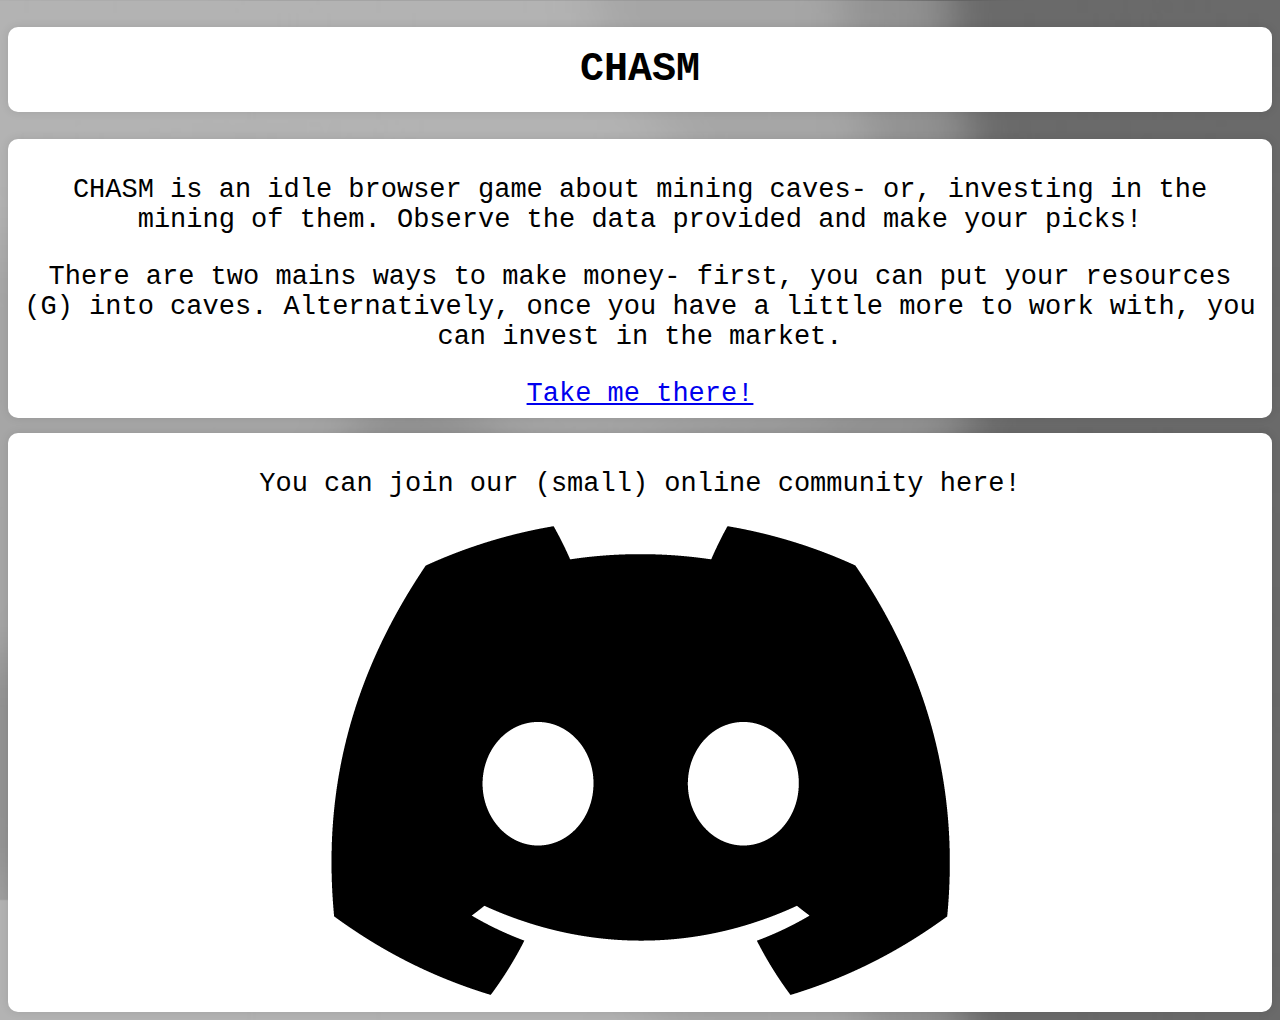
<file: index.html>
<!DOCTYPE html>
<html lang="en">
  <head>
    <link rel="apple-touch-icon" sizes="76x76" href="apple-touch-icon.png">
    <link rel="icon" type="image/png" sizes="32x32" href="favicon-32x32.png">
    <link rel="icon" type="image/png" sizes="16x16" href="favicon-16x16.png">
    <link rel="manifest" href="site.webmanifest">
    <link rel="mask-icon" href="safari-pinned-tab.svg" color="#5bbad5">
    <meta name="msapplication-TileColor" content="#603cba">
    <meta name="theme-color" content="#ffffff">
    <meta charset="UTF-8">
    <meta name="viewport" content="width=device-width, initial-scale=1.0">
    <meta name="description" content="Idle Digging Simulator">
    <meta name="keywords" content="Game, Browser, Idle">
    <link rel="stylesheet" href="gameStyle.css">
    <title>CHASM</title>
    <script async src="https://www.googletagmanager.com/gtag/js?id=G-Z3MD8C7V4K"></script>
    <script>
      window.dataLayer = window.dataLayer || [];

      function gtag() {
        dataLayer.push(arguments);
      }
      gtag('js', new Date());
	  gtag('page_title', 'CHASM Homepage');
      gtag('config', 'G-Z3MD8C7V4K');
    </script>
	
	<style>
		#section {
			background-color:white;
			border-radius:10px;
			box-shadow: 0 0 10px rgba(0, 0, 0, 0.1);
			text-align:center;
			min-height:20vh;			padding: 1vh;
			font-size: 3vh;
		}
	</style>
  </head>
  <!-- Google tag (gtag.js) -->
  <body>
    <h1 id="title">CHASM</h1>
    <div id="section"> 
		<p>CHASM is an idle browser game about mining caves- or, investing in the mining of them. Observe the data provided and make your picks!</p>
		<p>There are two mains ways to make money- first, you can put your resources (G) into caves. Alternatively, once you have a little more to work with, you can invest in the market.</p>
		<a href="game.html">Take me there!</a>
	</div>
	<br>
	<div id="section">
		<p>You can join our (small) online community here!</p>
		<a target="_blank" rel="noreferrer noopener" href="https://discord.gg/kmDrZNzTkY"><img id="discord" src="discord-mark-black.png" alt="Discord Logo"></img></a>
	</div>
  </body>
</html>
</file>
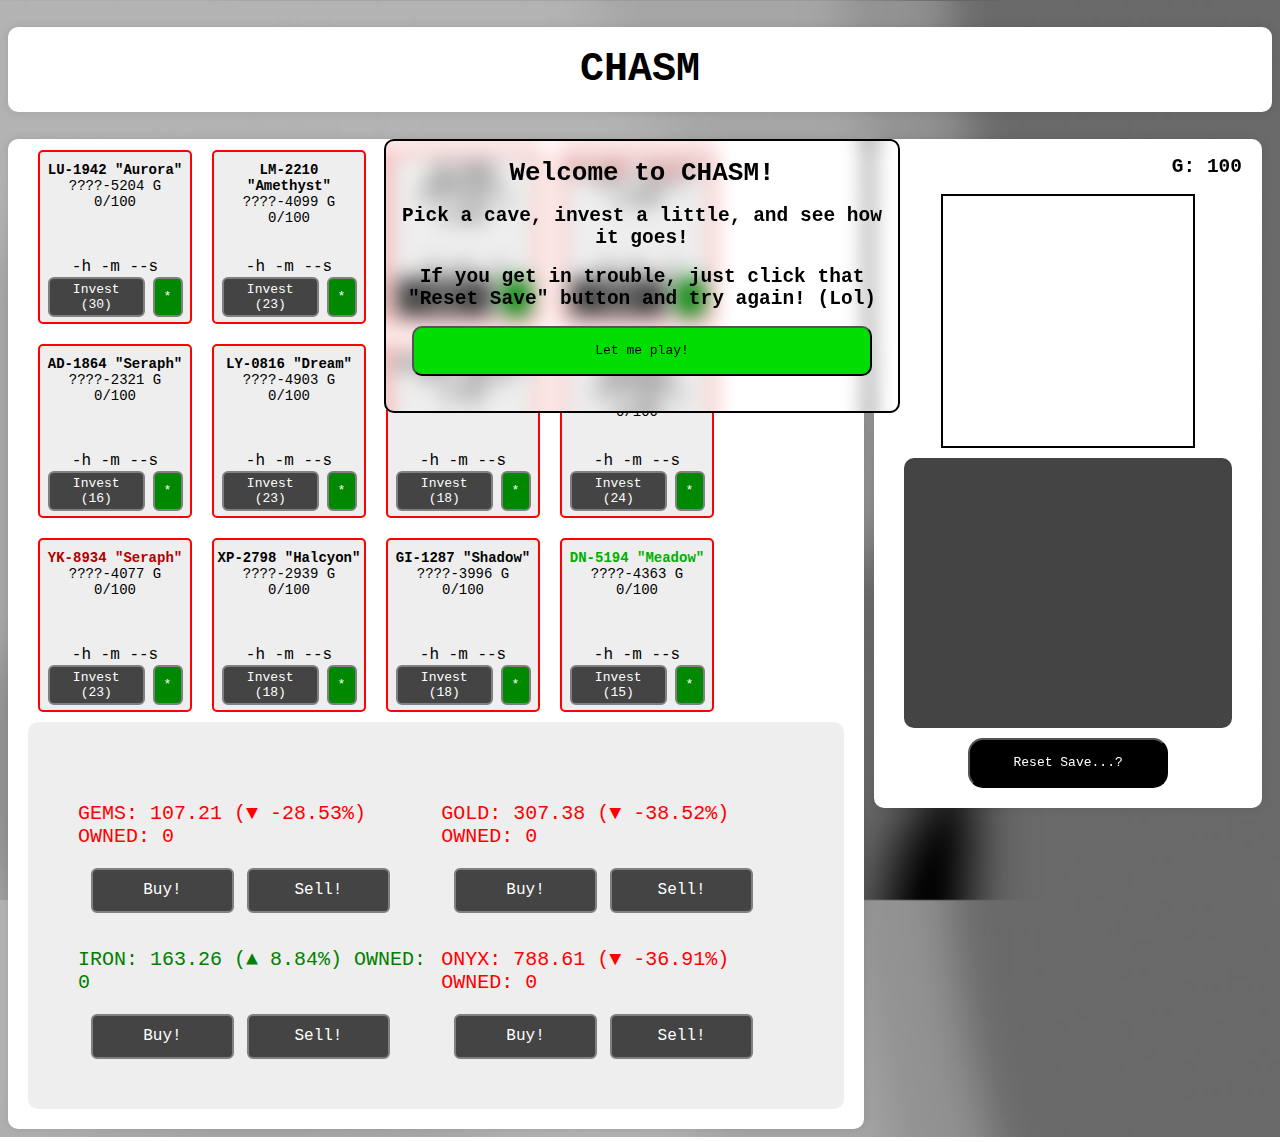
<file: game.html>
<!DOCTYPE html>
<html lang="en">
  <head>
    <link rel="apple-touch-icon" sizes="76x76" href="apple-touch-icon.png">
    <link rel="icon" type="image/png" sizes="32x32" href="favicon-32x32.png">
    <link rel="icon" type="image/png" sizes="16x16" href="favicon-16x16.png">
    <link rel="manifest" href="site.webmanifest">
    <link rel="mask-icon" href="safari-pinned-tab.svg" color="#5bbad5">
    <meta name="msapplication-TileColor" content="#603cba">
    <meta name="theme-color" content="#ffffff">
    <meta charset="UTF-8">
    <meta name="viewport" content="width=device-width, initial-scale=1.0">
    <link rel="stylesheet" href="gameStyle.css">
	<script src='perlin.js'></script>
    <title>CHASM Game</title>
	
	<style>
		.green {
			color: green;
		}
		.red {
			color: red;
		}
	</style>
    
  </head>
  <!-- Google tag (gtag.js) -->
  <body>
    <h1 id="title">CHASM</h1>
	<div id = "welcome"> 
		<h1>Welcome to CHASM!</h1>
		<h2>Pick a cave, invest a little, and see how it goes!</h2>
		<h2>If you get in trouble, just click that "Reset Save" button and try again! (Lol)</h2>
		<button onclick="hidewelcome()">Let me play!</button>
	</div>
    <div class="flex">
      <div class="container">
        <div id="caves">
          <!-- Caves will be dynamically generated here -->
        </div>
		<div id="marketValues"></div>
        <button id="go" onclick="go()">Go!</button>
      </div>
      <div class="hud">
        <h2 id="gold">G: 100</h2>
        <div id="grid-container" class="grid-box-container"></div>
        <ul id="log"></ul>
        <button style="" class="resetButton" onclick="resetSave()">Reset Save...?</button>
      </div>
    </div>
    <script src="gameScript.js"></script>
	<script async src="https://www.googletagmanager.com/gtag/js?id=G-Z3MD8C7V4K"></script>
    <script>
      window.dataLayer = window.dataLayer || [];

      function gtag() {
        dataLayer.push(arguments);
      }
      gtag('js', new Date());
	  gtag('config', 'G-Z3MD8C7V4K', {
		'page_title': 'CHASM Game'
	  });
	  gtag("event", "save_data", {
		"gold":gold.toString(),
		"timePlayed":(marketTime).toString()
	  });
      


    </script>
  </body>
</html>
</file>
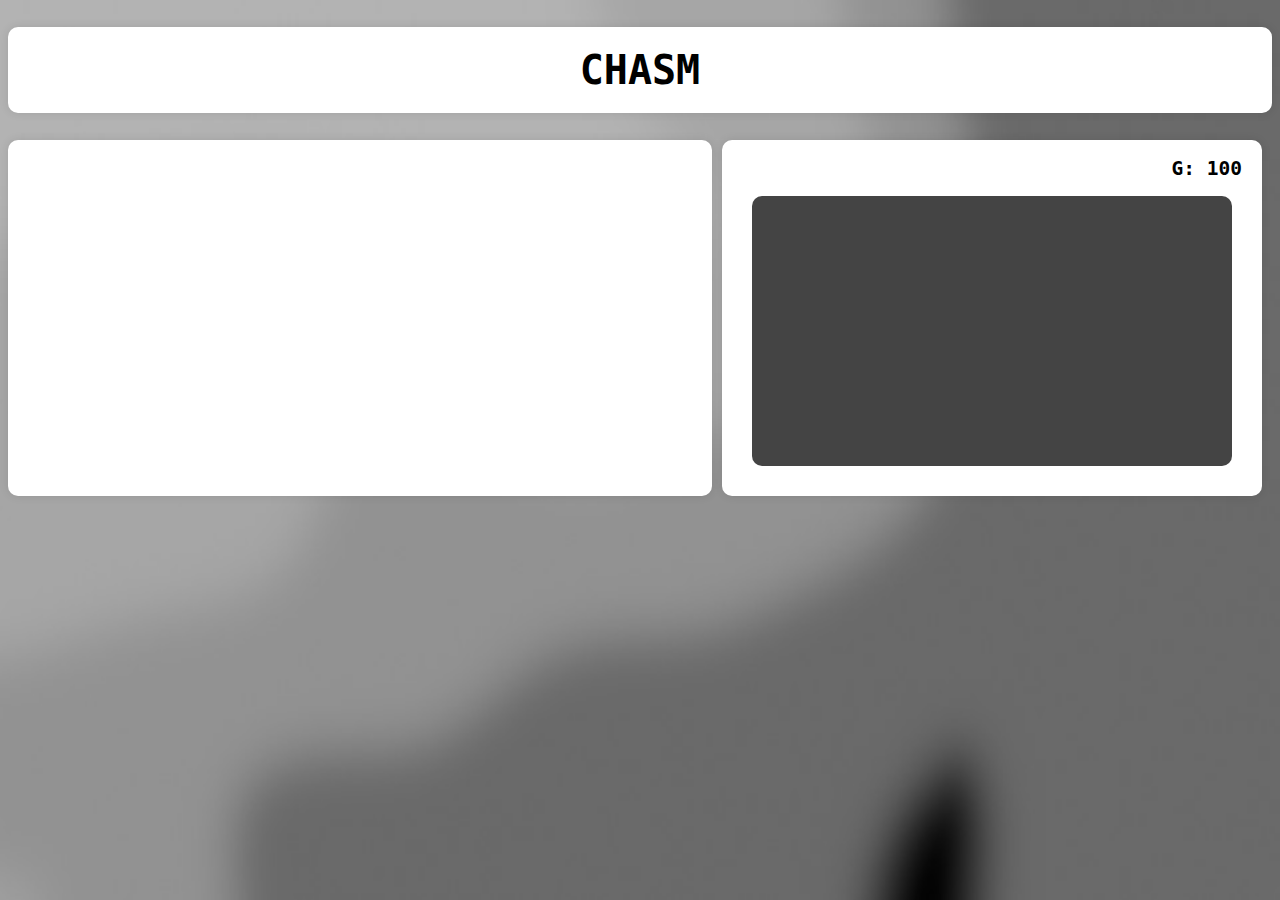
<file: indexOld.html>
<!DOCTYPE html>
<html lang="en">
<head>
    <meta charset="UTF-8">
    <meta name="viewport" content="width=device-width, initial-scale=1.0">
    <link rel="stylesheet" href="gameStyle.css">
    <title>CHASM</title>
</head>
<body>
	<h1 id="title">CHASM</h1>
	<div class="flex">
		<div class="container">
			<div id="caves">
				<!-- Caves will be dynamically generated here -->
			</div>
			<button id="go" onclick="go()">Go!</button>
		</div>
		<div class="hud">
			<h2 id="gold">G: 100</h2>
			<ul id="log">
				
			</ul>
		</div>
	</div>
    <script src="gameScript.js"></script>
	<!-- Google tag (gtag.js) -->
	<script src="https://www.googletagmanager.com/gtag/js?id=G-Z3MD8C7V4K"></script>
	<script>
	  window.dataLayer = window.dataLayer || [];
	  function gtag(){dataLayer.push(arguments);}
	  gtag('js', new Date());

	  gtag('config', 'G-Z3MD8C7V4K');
	</script>
</body>
</html>
</file>
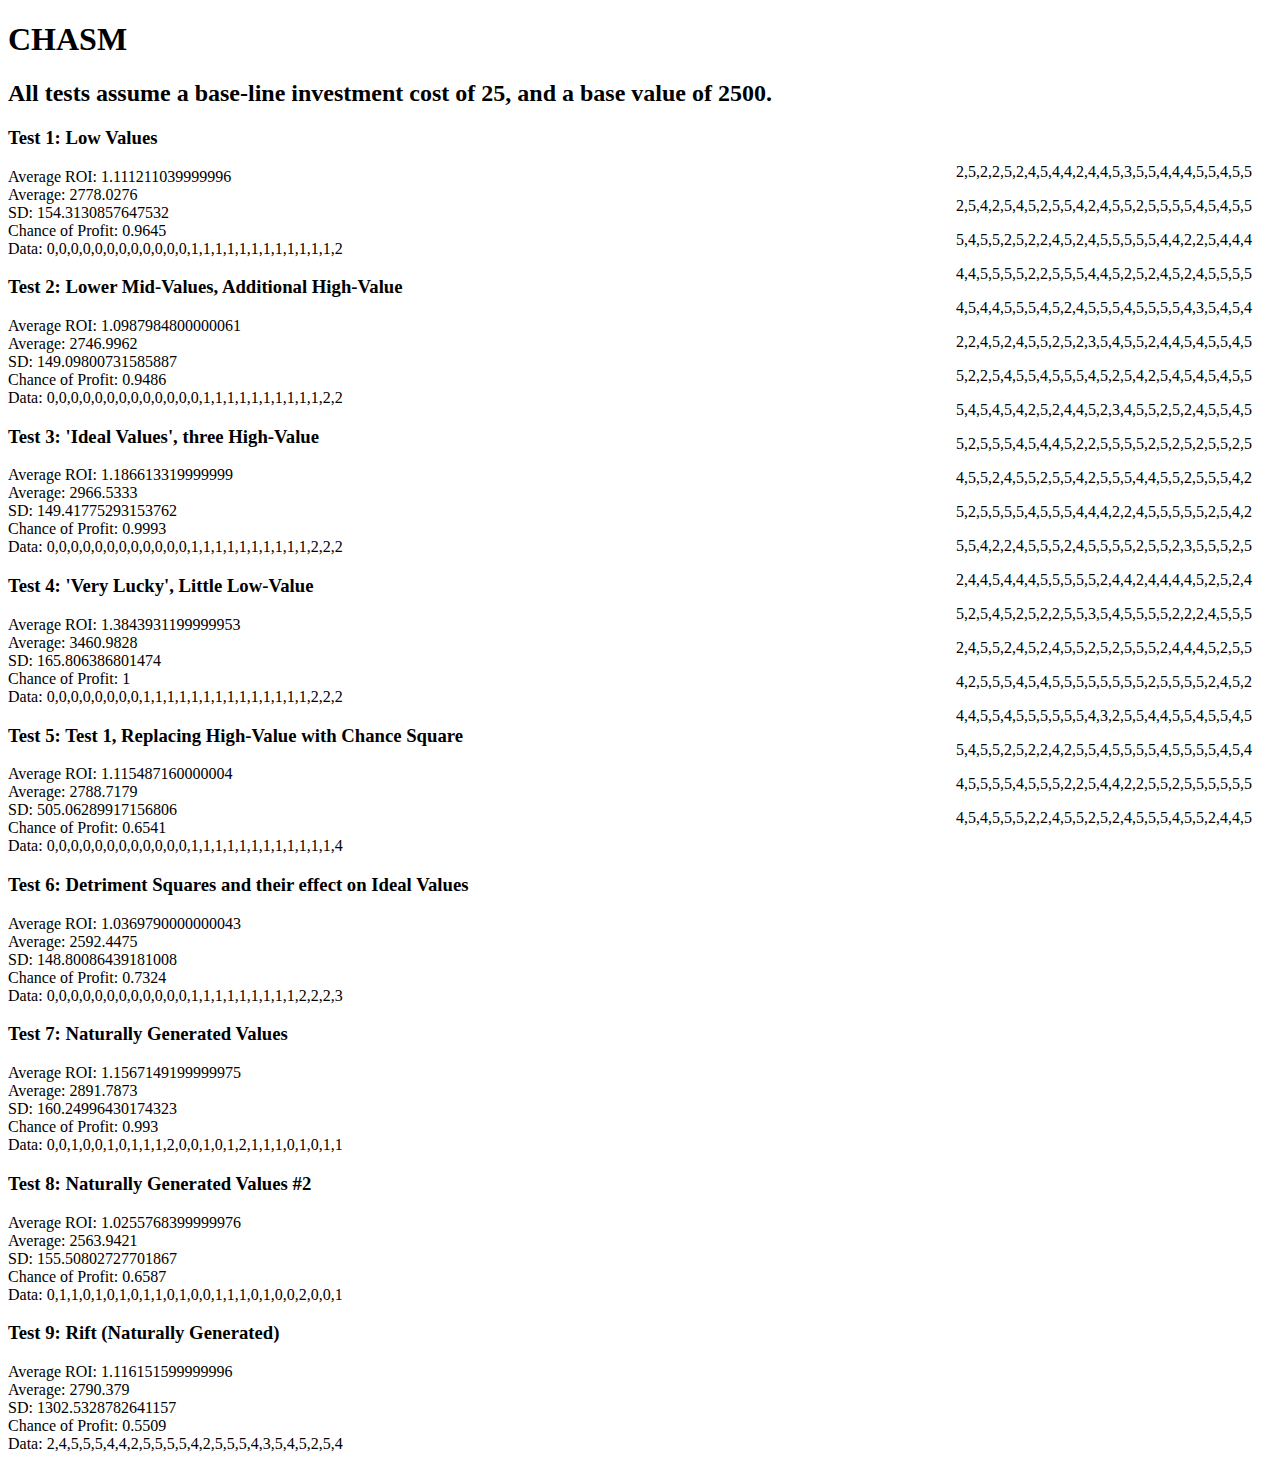
<file: test.html>
<!DOCTYPE html>
<html lang="en">
<head>
    <meta charset="UTF-8">
    <meta name="viewport" content="width=device-width, initial-scale=1.0">
    <title>CHASM</title>
	<style>
		p {
			white-space: pre-line;
		}
	</style>
</head>
<!-- Google tag (gtag.js) -->

<body>
	<h1 id="title">CHASM</h1>
	<h2>All tests assume a base-line investment cost of 25, and a base value of 2500.</h2>
	<div style="float:right; margin:20px;" id="data">
	
	</div>
	
	<div class="flex">
		<div id="testContent">
			
		</div>
	</div>
	
	
    <script src="gameScriptTest.js"></script>
	
</body>
</html>
</file>
<file: gameStyle.css>
body {
    font-family: monospace;
    background-image: url("background4.jpg");
    background-size: 100vw 100vh;
}

#title {
    text-align: center;
    background-color: #fff;
    border-radius: 10px;
    padding: 20px;
    font-size: 40px;
    box-shadow: 0 0 10px rgba(0, 0, 0, 0.1);
}

#welcome {
	position: absolute;
	left: 30vw;
	width: 40vw;
	min-height: 30vh;
	background-color: rgbs(0,0,0,0.1);
	backdrop-filter: blur(10px);
	border-radius: 10px;
	border: 2px solid black;
	margin: auto;
	z-index: 1;
	text-align: center;
}

#marketValues {
	background-color: #eeeeee;
	border-radius: 10px;
	padding: 50px;
	display: grid;
	grid-template-columns: repeat(2, 50%);
	gap: 5px;
}

#welcome button {
	width: 90%;
	height: 20%;
	min-height: 50px;
	background-color: #00dd00;
	border-radius: 10px;
	
}

.flex {
    display: flex;
    justify-content: space-between;
}

.container {
    /*margin: 50px auto;*/
    flex-grow: 1;
    background-color:white;
    padding: 20px;
    padding-top: 1px;
    border-radius: 10px;
    box-shadow: 0 0 10px rgba(0, 0, 0, 0.1);
}

#caves {
    display: flex;
	
    flex-wrap: wrap;
    align-items: left;
    justify-content: left;
}

.cave {
    position: relative;
    /*width: calc(33.33% - 20px); 3 columns, with margin of 10px */
	width: 150px;
    height: 150px;
    margin: 10px;
    border: 2px solid #ccc;
    text-align: center;
    padding: 10px;
    border-radius: 5px;
    background-color: #eee;
	padding-left: 0px;
	padding-right: 0px;
}

.riftCave {
	-webkit-box-shadow: 0px 0px 45px 0px rgba(214,137,214,1);
	box-shadow: 0px 0px 45px 0px rgba(214,137,214,1);
}


.hud {
	height: 100%;
	width: 500px;
	flex-shrink:0.5;
	min-width: 300px;
	position: -webkit-sticky;
	position: sticky;
	top: 10px;
	text-align:right;
    background-color: #fff;
	padding: 20px;
	padding-top:1px;
	margin-left:10px;
	margin-right:10px;
    border-radius: 10px;
    box-shadow: 0 0 10px rgba(0, 0, 0, 0.1);
}

.caveText {
    margin-top: 0px;
    white-space: pre-line;
    font-size: 14px;
	-webkit-box-shadow: none;
	-moz-box-shadow: none;
	box-shadow: none;
}

.caveButton, .caveButton2 {
	color:white;
	border: 2px solid gray;
	height: 40px;
	border-radius: 6px;
	position: absolute;

}

.caveButton {
	background-color: #444444;
	width: 65%;
	left:5%;
	bottom: 5px;
	cursor:pointer;
}

.marketBtn {
	color:white;
	border: 2px solid gray;
	border-radius: 6px;
	background-color: #444444;
	margin-left: 1vw;
	height: 45px;
	width:40%;
	font-size: 16px;
}

.marketValue {
	margin-top: 10px;
}

.marketText {
	font-size: 20px;
}

.resetButton {
	display:block;margin:auto;width:200px;height:50px;background-color: #000000;color:white;border-radius: 15px;
}

.caveButton2 {
	background-color: #008800;
	width: 20%;
	left:75%;
	bottom: 5px;
	
	cursor:pointer;
}

.cave:hover {
    /*background-color: #f0f0f0;*/
}

.cave.new {
	border-color: red;
}

.caveButton:hover {
	background-color: #252525;
}

.caveButton2:hover {
	background-color: #005500;
}

.unsafe {
	color: #b00000;
}

.rampant {
	color: #00b000;
}

button {
	font-size: 1em;
	font-family: monospace;
}

.timeText {
	position: relative;
	width: 80%;
	left:10%;
	font-size: 16px;
}

.bottom-scalar {
	position: absolute;
	bottom: 30px;
	width: 100%;
	text-align:center;
}

.urgent {
	color:red;
	text-shadow: 0 0 5px #fff, 0 0 10px #fff, 0 0 15px #e63200, 0 0 20px #e63200, 0 0 25px #e63200, 0 0 30px #e63200, 0 0 35px #e63200;
}

#log {
	margin:10px;
	padding-top: 10px;
	padding-bottom: 10px;
	padding-right:25px;
	border-radius:10px;
	height:250px;
	background-color: #444444;
	color:white;
	text-align:left;
	overflow: visible;
	overflow-y:scroll;
}

#go {
	width:200px;
	height:50px;
	background-color: #000000;
	color:white;
	border-radius: 15px;
	display:none;
}

.grid-box {
  width: 50px;
  height: 50px;
  display: inline-block;
  border: none;
}

.grid-box-container {
  display: grid;
  grid-template-columns: repeat(5, 50px);
  grid-template-rows: repeat(5, 50px);
  gap: 0px;
  border:2px solid black;
  width: 250px;
  align-content: center;
   margin: auto;
}

.mobile-grid {
	display:none;
}
@media screen and (min-width: 601px) {
	.cave {
		min-height:150px;
	}
}
@media screen and (max-width: 600px) {
    /* For screens less than 600px wide (typical mobile screens) */
    .cave {
        width: 43vw; /* 2 columns, with margin of 10px */
		height: 50vw;
		padding: 0px;
		margin-right: 1vw;
		margin-left: 1vw;
    }
	
	.flex {
		flex-direction: column;
	}
	
	.timeText {
		font-size:4vw;
		bottom: -10px;
	}
	
	.caveText {
		font-size: 4vw;
	}
	
	.marketText {
		font-size: 4vw;
	}
	
	#log {
		width:80%;
		height: 150px;
		margin: 0;
	}
	
	#welcome {
		left: 10vw;
		width: 80vw;	
	}
	
	.caveButton {
		height: 10vw;
		font-size: 3.5vw;
		width: 90%;
	}
	
	
	.caveButton2 {
		height: 10vw;
		display:none;
	}
	.bottom-scalar {
		bottom: 10vw;
	}
	#caves {
		display: grid;
		grid-template-columns: repeat(2, 45vw);
		justify-content:center;
		justify-items: center;
		align-content: center;
		align-items: center;
		margin: auto;
		padding: 0px 0px 0px 0px;
		
	}
	
	#marketValues {
		padding: 15px;
		background-color: white;
		grid-template-columns: repeat(1, 100%);
	}
	
	.container {
		background-color: rgba(255,255,255,0.1);
		backdrop-filter: blur(10px);
	}
	
	.hud {
		height: 210px;
		width: 80vw; /* Full width on mobile */
		min-width: 100px;
		flex-shrink:0;
		flex-grow:0;
		position: -webkit-sticky;
		position: sticky;
		bottom: 10px; /* Stick to the bottom */
		text-align: center; /* Center text on mobile */
		background-color: #fff;
		padding: 20px;
		padding-top: 1px;
		border: 2px solid gray;
		border-radius: 10px;
		box-shadow: 0 0 10px rgba(0, 0, 0, 0.1);
		margin: 10px auto; /* Center horizontally */
		max-width: 500px; /* Limit maximum width */
	}
	#grid-container {
		display:none;
	}
	.grid-box-container {
		position: relative;
	  grid-template-columns: repeat(5, 3.5vw);
	  grid-template-rows: repeat(5, 3.5vw);
	  border:2px solid black;
	  width: 17.5vw;
	  height: 17.5vw;
	  margin: none;
	  padding: none;
	  bottom: -25px;
	}
	
	.mobile-grid {
		display:grid;
	}
	
	.grid-box {
	  width: 3.5vw;
	  height: 3.5vw;
	  padding:none;
	  margin:none;
	}
	
	.cave.new {
		border-color: #ccc;
	}
	
	.resetButton {
		position:relative;
		bottom:-20px;
	}

}
</file>
